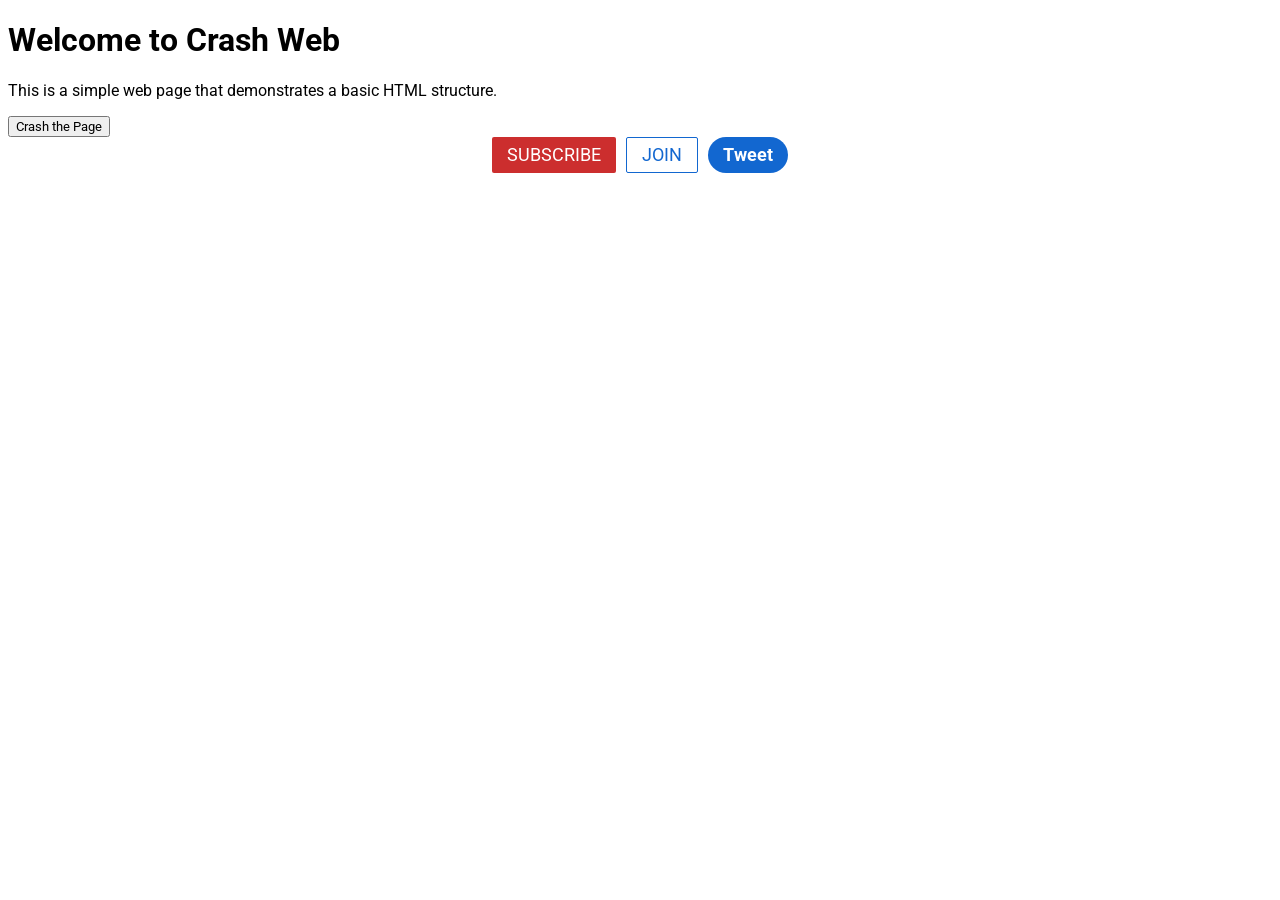
<file: index.html>
<!DOCTYPE html>
<html lang="en">
<head>
    <meta charset="UTF-8">
    <meta name="viewport" content="width=device-width, initial-scale=1.0">
    <link rel="preconnect" href="https://fonts.googleapis.com">
    <link rel="preconnect" href="https://fonts.gstatic.com" crossorigin>
    <link href="https://fonts.googleapis.com/css2?family=Roboto:ital,wght@0,100..900;1,100..900&display=swap" rel="stylesheet">
    <link rel="stylesheet" type="text/css" href="style.css">
    <title>Crash Web</title>
</head>
<body>
    <div class="container">
        <h1>Welcome to Crash Web</h1>
        <p>This is a simple web page that demonstrates a basic HTML structure.</p>
        <button id="crashButton">Crash the Page</button>
    </div>

    <div class="buttons">
        <button id="subscribe" class="button">Subscribe</button>
        <button id="join" class="button">Join</button>
        <button id="tweet" class="button">Tweet</button>
    </div>

</body>
</html>
</file>
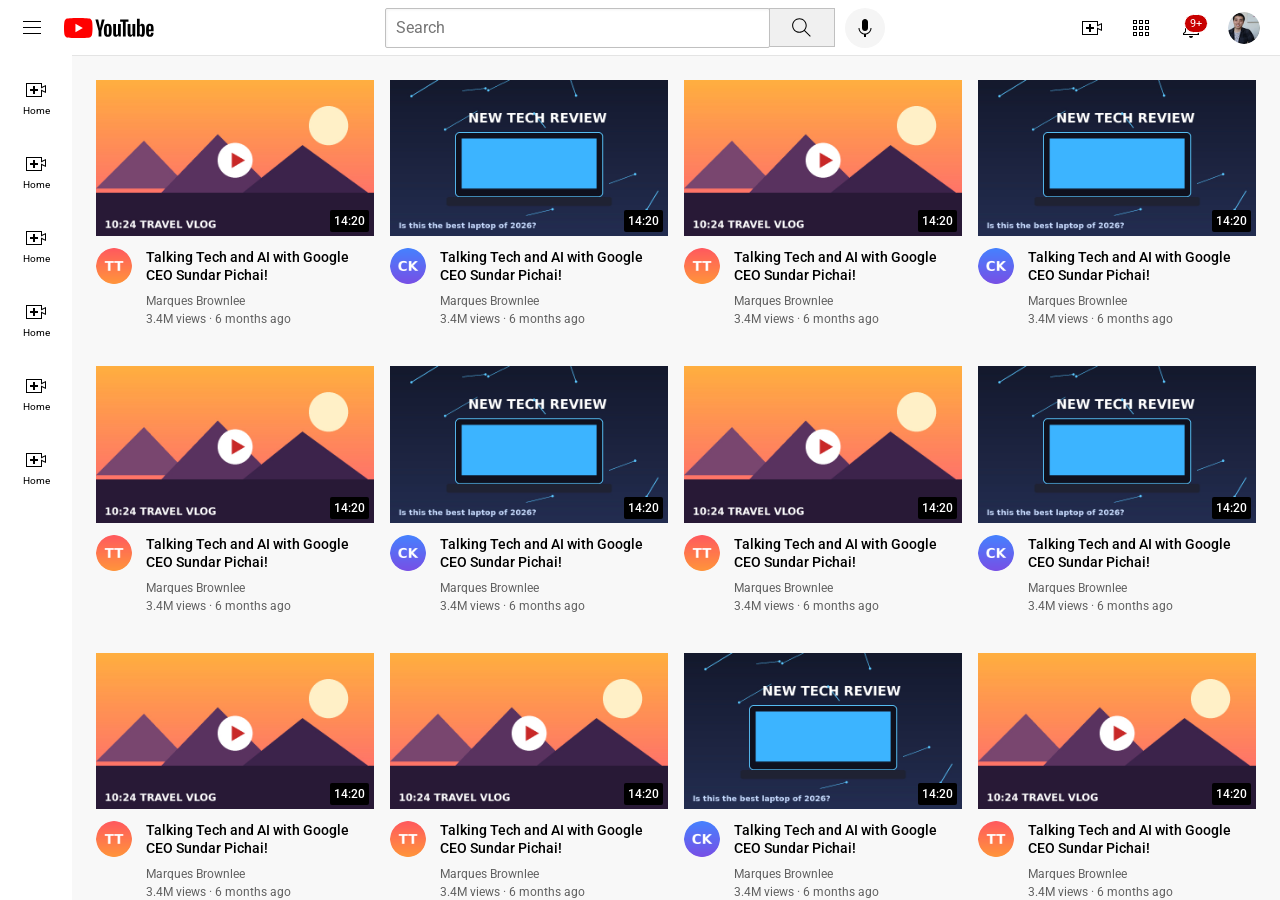
<file: youtube-recreation/index.html>
<!DOCTYPE html>
<html lang="en">
<head>
    <meta charset="UTF-8">
    <meta name="viewport" content="width=device-width, initial-scale=1.0">
    <link rel="preconnect" href="https://fonts.googleapis.com">
    <link rel="preconnect" href="https://fonts.gstatic.com" crossorigin>
    <link href="https://fonts.googleapis.com/css2?family=Roboto:ital,wght@0,100..900;1,100..900&display=swap" rel="stylesheet">
    <link rel="stylesheet" href="styles/header.css">
    <link rel="stylesheet" href="styles/sidebar.css">
    <link rel="stylesheet" href="styles/video.css">
    <link rel="stylesheet" href="styles/style.css">
    <title>YouTube</title>
</head>
<body>
    <div class="header">
        <div class="left-section">
           <img class="hamburger-menu" src="images/icons/hamburger-menu.svg">
           <img class="youtube-logo" src="images/icons/youtube-logo.svg">
        </div>

        <div class="middle-section">
            <input class="search-bar" type="text" placeholder="Search">
            <button class="search-button">
                <img class="search-icon" src="images/icons/search.svg">
                <div class="tooltip">Search</div>
            </button>
            <button class="voice-search-button">
                <img class="voice-search-icon" src="images/icons/voice-search-icon.svg">
                <div class="tooltip">Search with your voice</div>
            </button>
        </div>

        <div class="right-section">
            <div class="upload-icon-container">
                <img class="upload-icon" src="images/icons/upload.svg">
                <div class="tooltip">Create</div>
            </div>
            <img class="youtube-apps-icon" src="images/icons/youtube-apps.svg">
            <div class="notifications-icon-container"> 
                <img class="notifications-icon" src="images/icons/notifications.svg">
                <div class="notifications-count">9+</div>
                <div class="tooltip">Notifications</div>
            </div>
            <img class="current-user-picture" src="images/my-channel.jpeg">
        </div>
    </div>

    <div class="sidebar">
        <div class="sidebar-link">
            <img src="images/icons/upload.svg">
            <div>Home</div>
        </div>
        <div class="sidebar-link">
            <img src="images/icons/upload.svg">
            <div>Home</div>
        </div>
        <div class="sidebar-link">
            <img src="images/icons/upload.svg">
            <div>Home</div>
        </div>
        <div class="sidebar-link">
            <img src="images/icons/upload.svg">
            <div>Home</div>
        </div>
        <div class="sidebar-link">
            <img src="images/icons/upload.svg">
            <div>Home</div>
        </div>
        <div class="sidebar-link">
            <img src="images/icons/upload.svg">
            <div>Home</div>
        </div>
    </div>

    <div class="video-grid">
        <div class="video-preview">
            <div class="thumbnail-row">
                <img class="thumbnail" src="images/thumbnail_1_travel.jpg" alt="Travel Thumbnail">
                <div class="video-time">14:20</div>
            </div>
            <div class="video-info-grid">
                <div class="channel-picture">
                    <img src="images/profile_1_TT.png">
                </div>
                <div class="video-info">
                    <p class="video-title">Talking Tech and AI with Google CEO Sundar Pichai!</p>
                    <p class="video-author">Marques Brownlee</p>
                    <p class="video-stats">3.4M views &#183; 6 months ago</p>
                </div>
            </div>
        </div>

        <div class="video-preview">
            <div class="thumbnail-row">
                <img class="thumbnail" src="images/thumbnail_2_tech.jpg" alt="Coding Thumbnail">
                <div class="video-time">14:20</div>
            </div>
            <div class="video-info-grid">
                <div class="channel-picture">
                    <img src="images/profile_2_CK.png">
                </div>
                <div class="video-info">
                    <p class="video-title">Talking Tech and AI with Google CEO Sundar Pichai!</p>
                    <p class="video-author">Marques Brownlee</p>
                    <p class="video-stats">3.4M views &#183; 6 months ago</p>
                </div>
            </div>
        </div>

        <div class="video-preview">
            <div class="thumbnail-row">
                <img class="thumbnail" src="images/thumbnail_1_travel.jpg" alt="Travel Thumbnail">
                <div class="video-time">14:20</div>
            </div>
            <div class="video-info-grid">
                <div class="channel-picture">
                    <img src="images/profile_1_TT.png">
                </div>
                <div class="video-info">
                    <p class="video-title">Talking Tech and AI with Google CEO Sundar Pichai!</p>
                    <p class="video-author">Marques Brownlee</p>
                    <p class="video-stats">3.4M views &#183; 6 months ago</p>
                </div>
            </div>
        </div>

        <div class="video-preview">
            <div class="thumbnail-row">
                <img class="thumbnail" src="images/thumbnail_2_tech.jpg" alt="Coding Thumbnail">
                <div class="video-time">14:20</div>
            </div>
            <div class="video-info-grid">
                <div class="channel-picture">
                    <img src="images/profile_2_CK.png">
                </div>
                <div class="video-info">
                    <p class="video-title">Talking Tech and AI with Google CEO Sundar Pichai!</p>
                    <p class="video-author">Marques Brownlee</p>
                    <p class="video-stats">3.4M views &#183; 6 months ago</p>
                </div>
            </div>
        </div>

        <div class="video-preview">
            <div class="thumbnail-row">
                <img class="thumbnail" src="images/thumbnail_1_travel.jpg" alt="Travel Thumbnail">
                <div class="video-time">14:20</div>
            </div>
            <div class="video-info-grid">
                <div class="channel-picture">
                    <img src="images/profile_1_TT.png">
                </div>
                <div class="video-info">
                    <p class="video-title">Talking Tech and AI with Google CEO Sundar Pichai!</p>
                    <p class="video-author">Marques Brownlee</p>
                    <p class="video-stats">3.4M views &#183; 6 months ago</p>
                </div>
            </div>
        </div>

        <div class="video-preview">
            <div class="thumbnail-row">
                <img class="thumbnail" src="images/thumbnail_2_tech.jpg" alt="Coding Thumbnail">
                <div class="video-time">14:20</div>
            </div>
            <div class="video-info-grid">
                <div class="channel-picture">
                    <img src="images/profile_2_CK.png">
                </div>
                <div class="video-info">
                    <p class="video-title">Talking Tech and AI with Google CEO Sundar Pichai!</p>
                    <p class="video-author">Marques Brownlee</p>
                    <p class="video-stats">3.4M views &#183; 6 months ago</p>
                </div>
            </div>
        </div>

        <div class="video-preview">
            <div class="thumbnail-row">
                <img class="thumbnail" src="images/thumbnail_1_travel.jpg" alt="Travel Thumbnail">
                <div class="video-time">14:20</div>
            </div>
            <div class="video-info-grid">
                <div class="channel-picture">
                    <img src="images/profile_1_TT.png">
                </div>
                <div class="video-info">
                    <p class="video-title">Talking Tech and AI with Google CEO Sundar Pichai!</p>
                    <p class="video-author">Marques Brownlee</p>
                    <p class="video-stats">3.4M views &#183; 6 months ago</p>
                </div>
            </div>
        </div>

        <div class="video-preview">
            <div class="thumbnail-row">
                <img class="thumbnail" src="images/thumbnail_2_tech.jpg" alt="Coding Thumbnail">
                <div class="video-time">14:20</div>
            </div>
            <div class="video-info-grid">
                <div class="channel-picture">
                    <img src="images/profile_2_CK.png">
                </div>
                <div class="video-info">
                    <p class="video-title">Talking Tech and AI with Google CEO Sundar Pichai!</p>
                    <p class="video-author">Marques Brownlee</p>
                    <p class="video-stats">3.4M views &#183; 6 months ago</p>
                </div>
            </div>
        </div>

        <div class="video-preview">
            <div class="thumbnail-row">
                <img class="thumbnail" src="images/thumbnail_1_travel.jpg" alt="Travel Thumbnail">
                <div class="video-time">14:20</div>
            </div>
            <div class="video-info-grid">
                <div class="channel-picture">
                    <img src="images/profile_1_TT.png">
                </div>
                <div class="video-info">
                    <p class="video-title">Talking Tech and AI with Google CEO Sundar Pichai!</p>
                    <p class="video-author">Marques Brownlee</p>
                    <p class="video-stats">3.4M views &#183; 6 months ago</p>
                </div>
            </div>
        </div>

        <div class="video-preview">
            <div class="thumbnail-row">
                <img class="thumbnail" src="images/thumbnail_1_travel.jpg" alt="Travel Thumbnail">
                <div class="video-time">14:20</div>
            </div>
            <div class="video-info-grid">
                <div class="channel-picture">
                    <img src="images/profile_1_TT.png">
                </div>
                <div class="video-info">
                    <p class="video-title">Talking Tech and AI with Google CEO Sundar Pichai!</p>
                    <p class="video-author">Marques Brownlee</p>
                    <p class="video-stats">3.4M views &#183; 6 months ago</p>
                </div>
            </div>
        </div>

        <div class="video-preview">
            <div class="thumbnail-row">
                <img class="thumbnail" src="images/thumbnail_2_tech.jpg" alt="Coding Thumbnail">
                <div class="video-time">14:20</div>
            </div>
            <div class="video-info-grid">
                <div class="channel-picture">
                    <img src="images/profile_2_CK.png">
                </div>
                <div class="video-info">
                    <p class="video-title">Talking Tech and AI with Google CEO Sundar Pichai!</p>
                    <p class="video-author">Marques Brownlee</p>
                    <p class="video-stats">3.4M views &#183; 6 months ago</p>
                </div>
            </div>
        </div>

        <div class="video-preview">
            <div class="thumbnail-row">
                <img class="thumbnail" src="images/thumbnail_1_travel.jpg" alt="Travel Thumbnail">
                <div class="video-time">14:20</div>
            </div>
            <div class="video-info-grid">
                <div class="channel-picture">
                    <img src="images/profile_1_TT.png">
                </div>
                <div class="video-info">
                    <p class="video-title">Talking Tech and AI with Google CEO Sundar Pichai!</p>
                    <p class="video-author">Marques Brownlee</p>
                    <p class="video-stats">3.4M views &#183; 6 months ago</p>
                </div>
            </div>
        </div>
    </div>

    

</body>
</html>
</file>
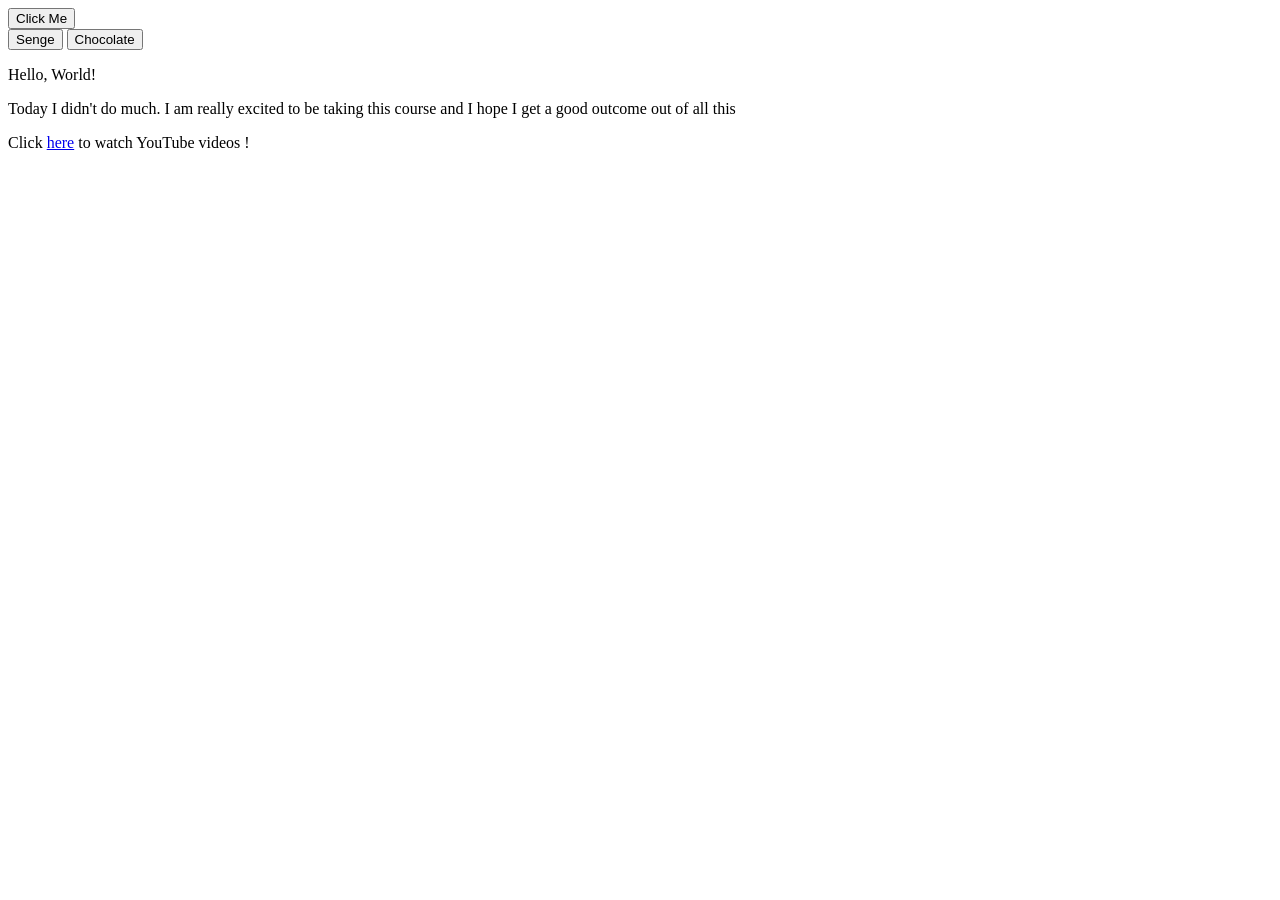
<file: exercise1.html>
<!DOCTYPE html>
<html lang="en">
<head>
    <meta charset="UTF-8">
    <meta name="viewport" content="width=device-width, initial-scale=1.0">
    <title>Exercise 1</title>
</head>
<body>
    <button>Click Me</button>
    <br>

    <button>Senge</button>
    <button>Chocolate</button>

    <p>Hello, World!</p>

    <p>Today I didn't do much. I am really excited to be taking this course and I hope I get a good outcome out of all this</p>
    <p>Click <a href="https://www.youtube.com/" target="_blank">here</a> to watch YouTube videos !</p>
</body>
</html>
</file>
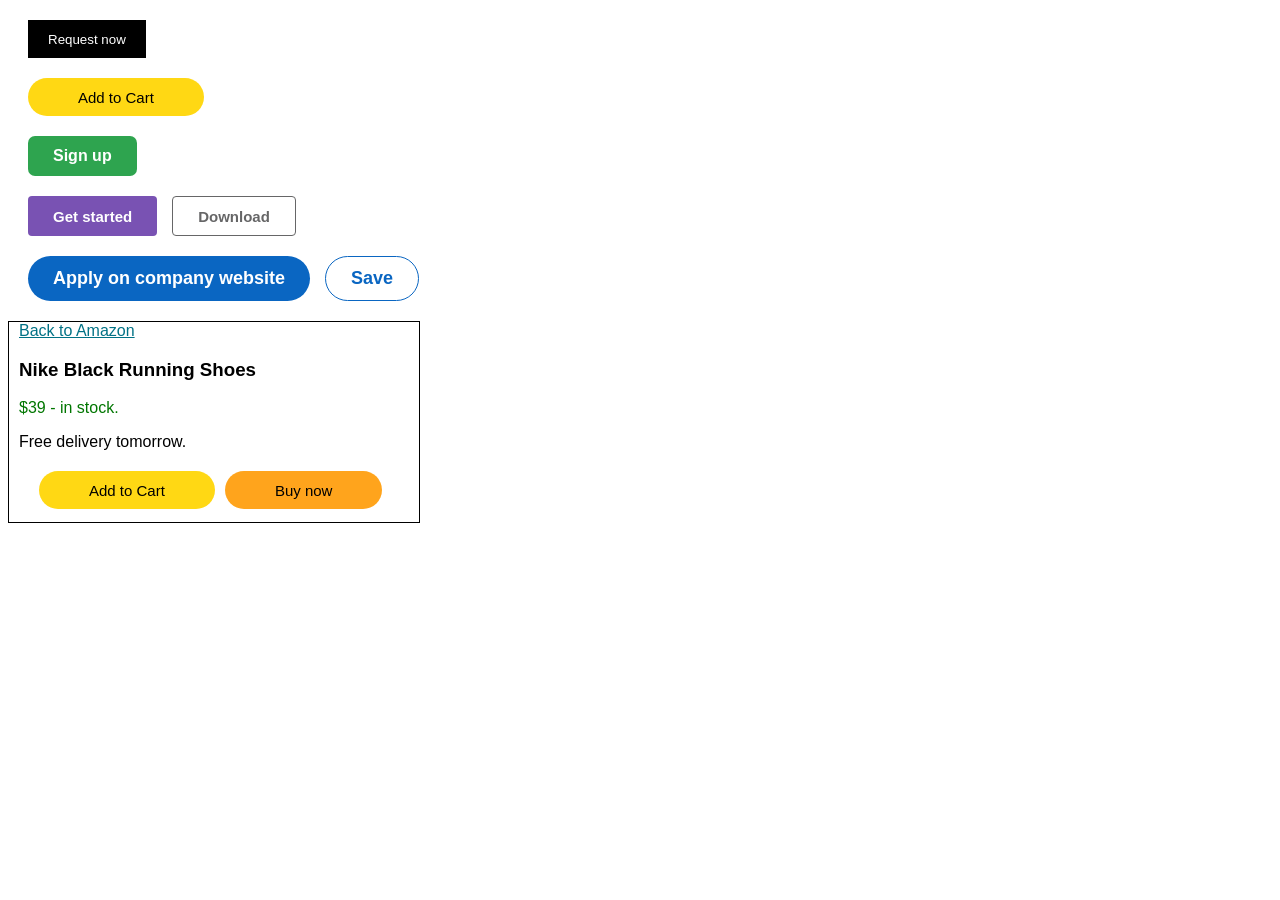
<file: exercise2.html>
<!DOCTYPE html>
<html lang="en">
<head>
    <meta charset="UTF-8">
    <meta name="viewport" content="width=device-width, initial-scale=1.0">
    <title>Exercise 2</title>
</head>
<body>
    <style>
        *{
            font-family: 'Trebuchet MS', 'Lucida Sans Unicode', 'Lucida Grande', 'Lucida Sans', Arial, sans-serif;
            background: #ffffff;
        }

        button{
            height: 38px;
        }

        .buttons{
            margin: 20px;
        }

        .bootstrap, .linkedin{
            display: flex;
            flex-direction: row;
            gap: 15px;
        }

        .uber-btn{
            padding-left: 20px;
            padding-right: 20px;
            color: #ffffff;
            background-color: #000000;
            border: none;
            transition: background-color 0.15s;
        }

        .uber-btn:hover{
            background-color: #333333;
        }

        .amazon-btn-1{
            padding-left: 50px;
            padding-right: 50px;
            font-size: 15px;
            color: #000000;
            background-color: rgb(255, 216, 20);
            border: none;
            border-radius: 35px;
            transition: background-color 0.15s;
        }

        .amazon-btn-1:hover{
            background-color: rgb(255, 196, 20);
        }

        .amazon-btn-1:active, .amazon-btn-2:active{
            opacity: 0.7;
        }

        .amazon-btn-2{
            padding-left: 50px;
            padding-right: 50px;
            font-size: 15px;
            color: #000000;
            background-color: rgb(255, 164, 28);
            border: none;
            border-radius: 35px;
        }

        .amazon-btn-2:hover{
            background-color: rgb(210, 134, 20);
        }

        .github-btn{
            padding-left: 25px;
            padding-right: 25px;
            font-size: 16px;
            font-weight: bold;
            color: #ffffff;
            background-color: rgb(46, 164, 79);
            border: none;
            border-radius: 7px;
            height: 40px;
            transition: box-shadow 0.15s;
        }

        .github-btn:hover{
            box-shadow: 5px 5px 5px rgba(0, 0, 0, 0.2);
        }

        .bootstrap-btn-1{
            padding-left: 25px;
            padding-right: 25px;
            font-size: 15px;
            font-weight: bold;
            color: #ffffff;
            background-color: rgb(121, 82, 179);
            border: none;
            border-radius: 4px;
            height: 40px;
            transition: background-color 0.15s;
        }

        .bootstrap-btn-1:hover{
            background-color: rgb(82, 56, 120);
        }

        .bootstrap-btn-2{
            padding-left: 25px;
            padding-right: 25px;
            font-size: 15px;
            font-weight: bold;
            color: #666667;
            background-color: none;
            border: 1px solid #666667;
            border-radius: 4px;
            height: 40px;
            transition: color 0.15s, background-color 0.15s;
        }

        .bootstrap-btn-2:hover{
            color: #ffffff;
            background-color: #666667;
        }

        .linkedin-btn-1{
            padding-left: 25px;
            padding-right: 25px;
            font-size: 18px;
            font-weight: bold;
            color: #ffffff;
            background-color: rgb(10, 102, 194);
            border: none;
            border-radius: 30px;
            height: 45px;
            transition: background-color 0.15s;
        }

        .linkedin-btn-1:hover{
            background-color: rgb(5, 60, 115);
        }

        .linkedin-btn-2{
            padding-left: 25px;
            padding-right: 25px;
            font-size: 18px;
            font-weight: bold;
            color: rgb(10, 102, 194);
            background-color: none;
            border: 1px solid rgb(10, 102, 194);
            border-radius: 30px;
            height: 45px;
            transition: color 0.15s, background-color 0.15s;
        }

        .linkedin-btn-2:hover{
            color: #ffffff;
            background-color: rgb(10, 102, 194);
        }

        .amazon-order{
            font-family: serif;
            width: 400px;
            height: 200px;
            border: 1px solid #000000;
            align-items: center;
            justify-content: center;
            padding-left: 10px;
        }

        .amazon{
            display: flex;
            flex-direction: row;
            gap: 10px;
        }
    </style>



    <div class="buttons uber">
        <button class="uber-btn">Request now</button>
    </div>

    <div class="buttons amazon">
        <button class="amazon-btn-1">Add to Cart</button>
    </div>

    <div class="buttons github">
        <button class="github-btn">Sign up</button>
    </div>

    <div class="buttons bootstrap">
        <button class="bootstrap-btn-1">Get started</button>
        <button class="bootstrap-btn-2">Download</button>
    </div>

    <div class="buttons linkedin">
        <button class="linkedin-btn-1">Apply on company website</button>
        <button class="linkedin-btn-2">Save</button>
    </div>

    <div class="amazon-order">
        <a href="#" style="color: rgb(0, 113, 133)">Back to Amazon</a>
        <h3>Nike Black Running Shoes</h3>
        <p style="color: rgb(0, 118, 0);">$39 - in stock.</p>
        <p>Free delivery tomorrow.</p>
        <div class="buttons amazon">
            <button class="amazon-btn-1">Add to Cart</button>
            <button class="amazon-btn-2">Buy now</button>
        </div>
    </div>
    
</body>
</html>
</file>
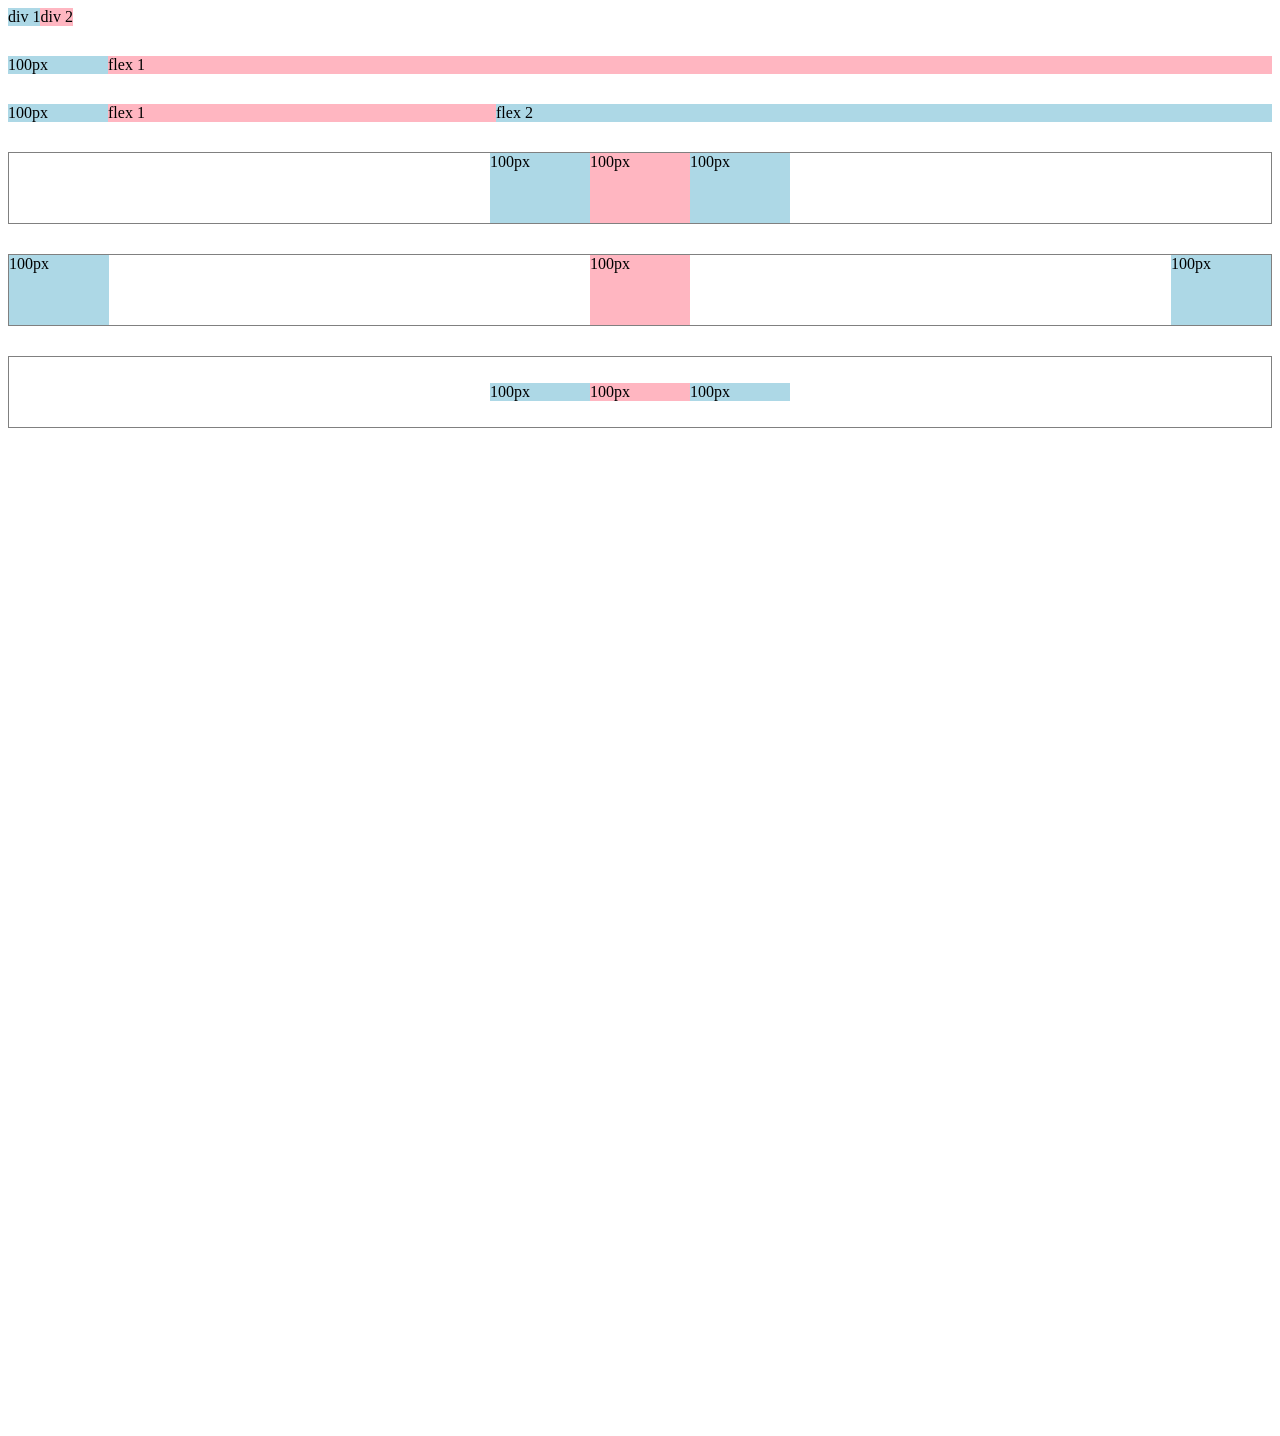
<file: intro-to-html-css/flexbox.html>
<!DOCTYPE html>
<html lang="en">
<head>
    <meta charset="UTF-8">
    <meta name="viewport" content="width=device-width, initial-scale=1.0">
    <title>Flexbox Practice</title>
</head>
<body style="padding-bottom: 1000px;">
    <div style="
        display: flex;
        flex-direction: row;
    ">
        <div style="background-color: lightblue;">div 1</div>
        <div style="background-color: lightpink;">div 2</div>
    </div>

    <div style="
        margin-top: 30px;
        display: flex;
        flex-direction: row;
    ">
        <div style="
            background-color: lightblue;
            width: 100px;
        ">100px</div>
        <div style="
            background-color: lightpink;
            flex: 1;
        ">flex 1</div>
    </div>

    <div style="
        margin-top: 30px;
        display: flex;
        flex-direction: row;
    ">
        <div style="
            background-color: lightblue;
            width: 100px;
        ">100px</div>
        <div style="
            background-color: lightpink;
            flex: 1;
        ">flex 1</div>
        <div style="
            background-color: lightblue;
            flex: 2;
        ">flex 2 </div>
    </div>

    <div style="
        margin-top: 30px;
        height: 70px;
        border: 1px solid grey;
        display: flex;
        flex-direction: row;
        justify-content: center;
    ">
        <div style="
            background-color: lightblue;
            width: 100px;
        ">100px</div>
        <div style="
            background-color: lightpink;
            width: 100px;
        ">100px</div>
        <div style="
            background-color: lightblue;
            width: 100px;
        ">100px</div>
    </div>

    <div style="
        margin-top: 30px;
        height: 70px;
        border: 1px solid grey;
        display: flex;
        flex-direction: row;
        justify-content: space-between;
    ">
        <div style="
            background-color: lightblue;
            width: 100px;
        ">100px</div>
        <div style="
            background-color: lightpink;
            width: 100px;
        ">100px</div>
        <div style="
            background-color: lightblue;
            width: 100px;
        ">100px</div>
    </div>

    <div style="
        margin-top: 30px;
        height: 70px;
        border: 1px solid grey;
        display: flex;
        flex-direction: row;
        align-items: center;
        justify-content: center;
    ">
        <div style="
            background-color: lightblue;
            width: 100px;
        ">100px</div>
        <div style="
            background-color: lightpink;
            width: 100px;
        ">100px</div>
        <div style="
            background-color: lightblue;
            width: 100px;
        ">100px</div>
    </div>
</body>
</html>
</file>
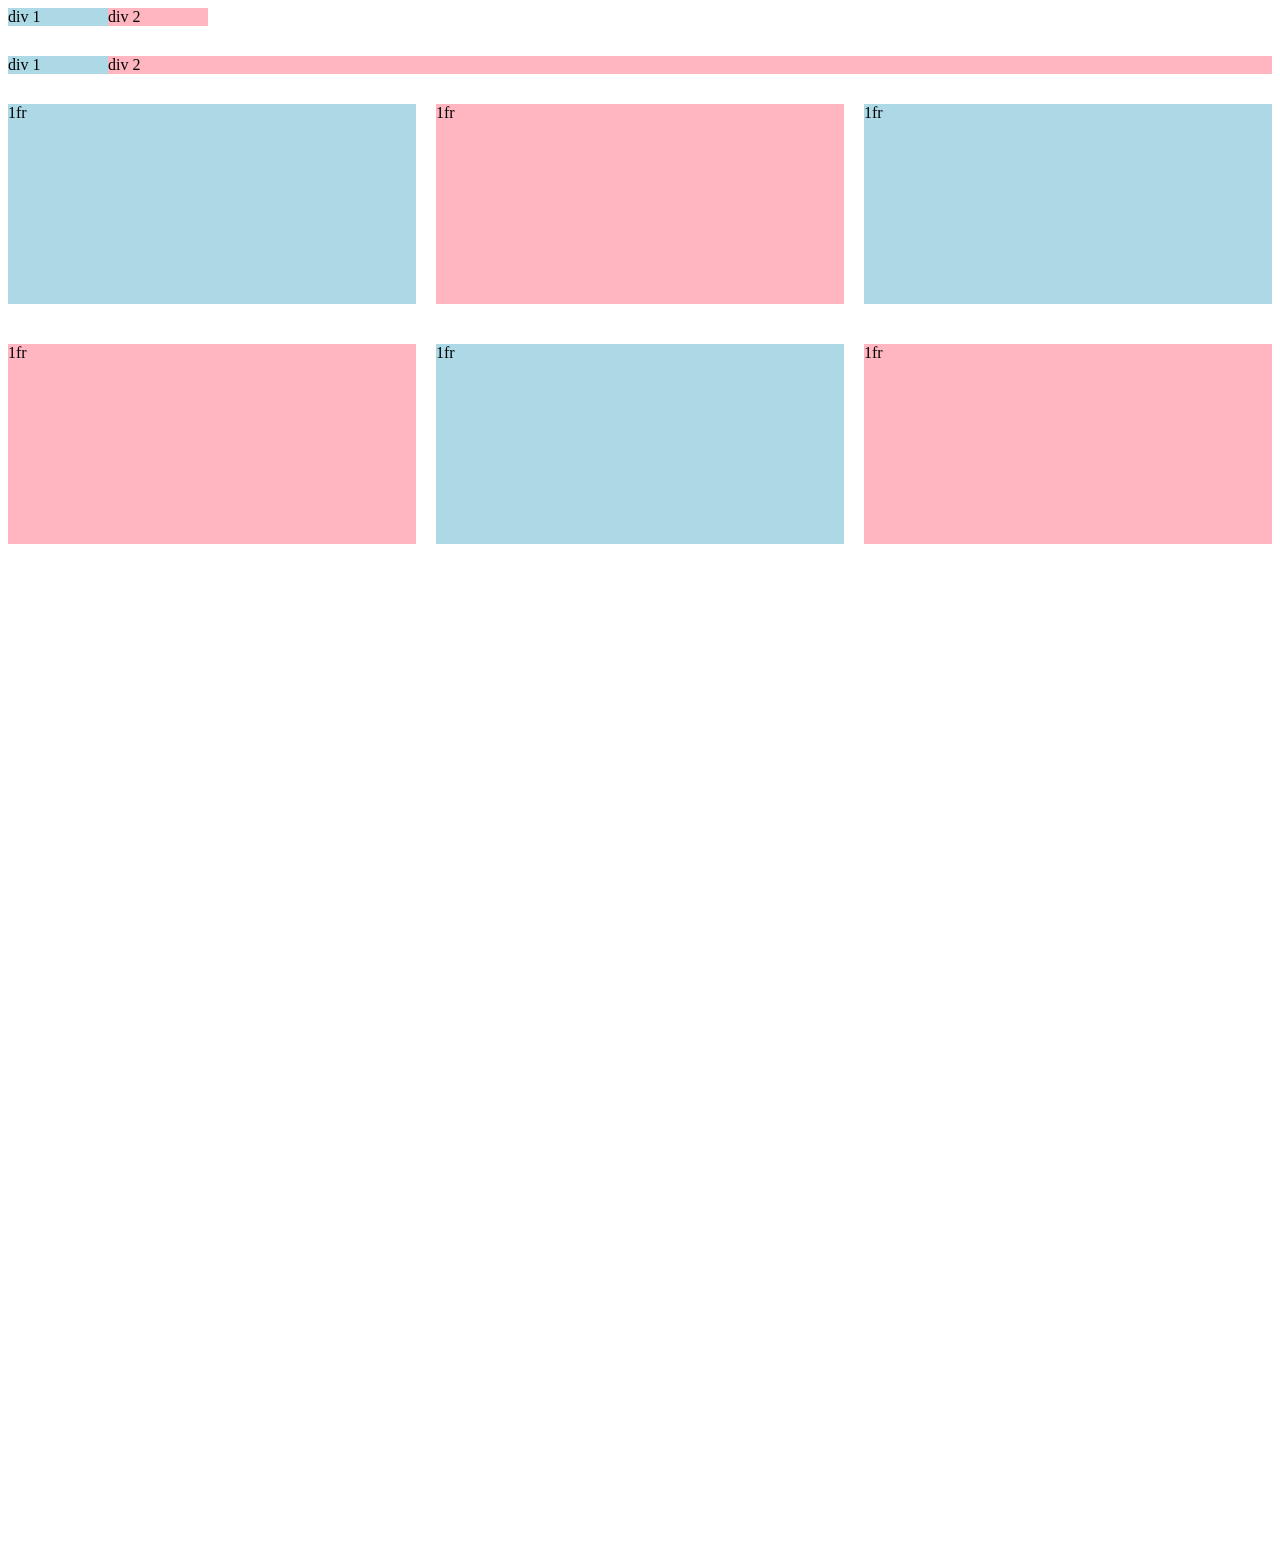
<file: intro-to-html-css/grid.html>
<!DOCTYPE html>
<html lang="en">
<head>
    <meta charset="UTF-8">
    <meta name="viewport" content="width=device-width, initial-scale=1.0">
    <title>Grid practice</title>
</head>
<body style="padding-bottom: 1000px;">
    <div style="
        display: grid;
        grid-template-columns: 100px 100px;    
    ">
        <div style="background-color: lightblue;">div 1</div>
        <div style="background-color: lightpink;">div 2</div>
    </div>

    <div style="
        margin-top: 30px;
        display: grid;
        grid-template-columns: 100px 1fr;    
    ">
        <div style="background-color: lightblue;">div 1</div>
        <div style="background-color: lightpink;">div 2</div>
    </div>

    <div style="
        margin-top: 30px;
        display: grid;
        grid-template-columns: 1fr 1fr 1fr; 
        column-gap: 20px;   
        row-gap: 40px;
    ">
        <div style="background-color: lightblue; height: 200px;">1fr</div>
        <div style="background-color: lightpink; height: 200px;">1fr</div>
        <div style="background-color: lightblue; height: 200px;">1fr</div>
        <div style="background-color: lightpink; height: 200px;">1fr</div>
        <div style="background-color: lightblue; height: 200px;">1fr</div>
        <div style="background-color: lightpink; height: 200px;">1fr</div>
    </div>
</body>
</html>
</file>
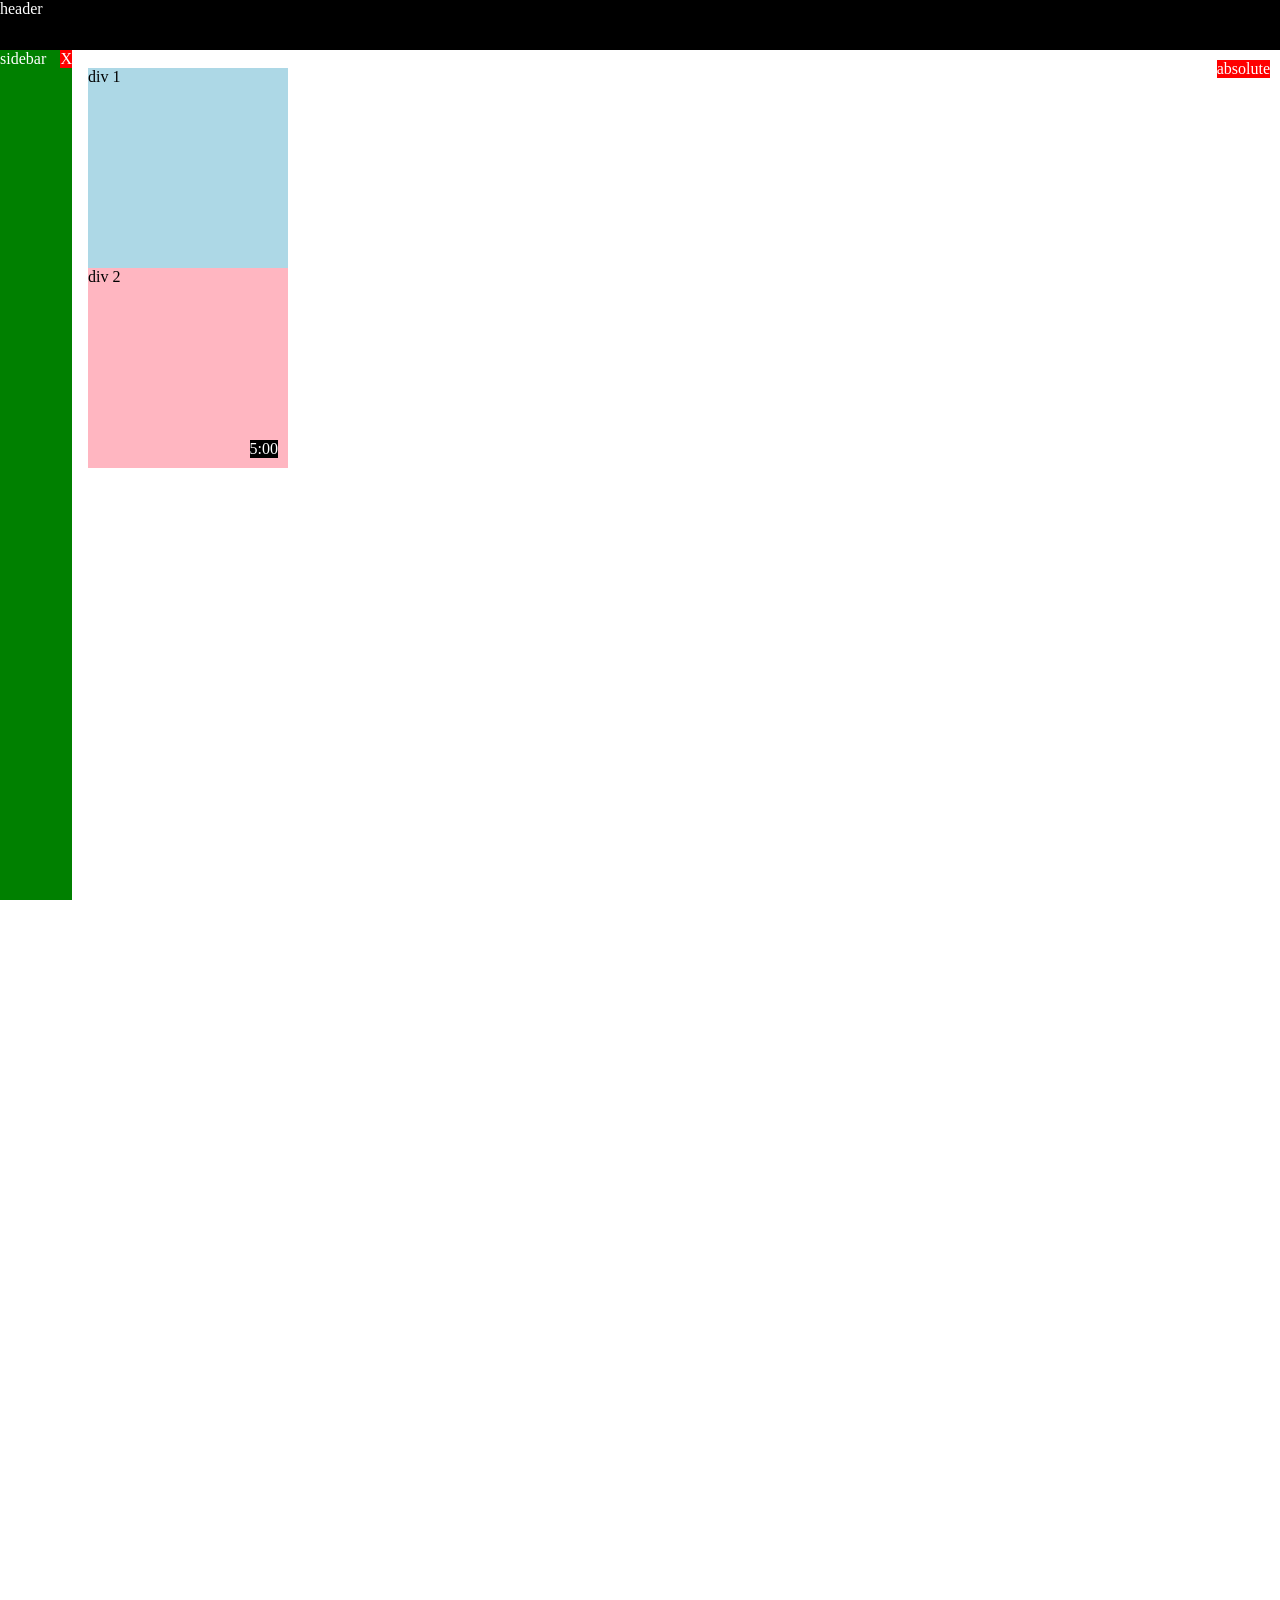
<file: intro-to-html-css/position.html>
<!DOCTYPE html>
<html lang="en">
<head>
    <meta charset="UTF-8">
    <meta name="viewport" content="width=device-width, initial-scale=1.0">
    <title>Position Practice</title>
</head>
<body style="
    height: 3000px;
    padding-top: 60px;
    padding-left: 80px;
">
    <div style="
        background-color: black;
        color: white;
        position: fixed;
        top: 0; left: 0; right: 0;
        height: 50px;
        z-index: 999;
    ">header</div>

    <div style="
        background-color: green;
        color: white;
        position: fixed;
        top: 50px; left: 0; bottom: 0;
        width: 72px;
    ">sidebar
        <div style="
            position: absolute;
            background-color: red;
            color: white;
            top: 0; right: 0; 
        ">X</div>
    </div>

    <div style="
        position: absolute;
        background-color: red;
        color: white;
        top: 60px; right: 10px; 
    ">absolute</div>

    <div style="
        background-color: lightblue; 
        height: 200px; 
        width: 200px;
        position: static;
    ">div 1</div>
    <div style="
        background-color: lightpink; 
        height: 200px; 
        width: 200px;
        position: relative;
    ">div 2
        <div style="
            position: absolute;
            background-color: black;
            color: white;
            bottom: 10px; right: 10px;
        ">5:00</div>
    </div>
</body>
</html>
</file>
<file: style.css>
:root{
    --red:  #ca2424f3;
    --white: #ffffff;
    --blue: #1267d0;
}

/* .roboto-<uniquifier> {
  font-family: "Roboto", sans-serif;
  font-optical-sizing: auto;
  font-weight: <weight>;
  font-style: normal;
  font-variation-settings:
    "wdth" 100;
} */

*{
    font-family: "Roboto", sans-serif;
    font-optical-sizing: auto;
}

.buttons{
    display: flex;
    flex-direction: row;
    gap: 10px;
    justify-content: center;
}

.button{
    height: 36px;
    padding-left: 15px;
    padding-right: 15px;
    font-size: 18px;
    align-items: center;
    justify-content: center;
    cursor: pointer;
    transition: opacity 0.15s;
}

#subscribe{
    color: var(--white);
    background: var(--red);
    text-transform: uppercase;
    border: none;
    border-radius: 2px;
}

#subscribe:hover{
    opacity: 0.8;
}

#subscribe:active{
    opacity: 0.5;
}

#join{
    color: var(--blue);
    background: var(--white);
    border: 1px solid var(--blue);
    text-transform: uppercase;
    border-radius: 2px;
    transition: background 0.15s, color 0.15s, border 0.15s;
}

#join:hover{
    color: var(--white);
    background: var(--blue);
    border: 1px solid var(--blue);
}

#tweet{
    color: var(--white);
    background: var(--blue);
    font-weight: bold;
    border: none;
    border-radius: 30px;
    transition: box-shadow 0.15s;
}

#tweet:hover{
    /* opacity: 0.8; */
    box-shadow: 0 5px 5px rgba(0, 0, 0, 0.2);
}
</file>
<file: youtube-recreation/styles/header.css>
.header{
    height: 55px;
    display: flex;
    flex-direction: row;
    justify-content: space-between;
    position: fixed;
    z-index: 999;
    top: 0; left: 0; right: 0;
    background-color: white;
    border-bottom: 1px solid rgb(228, 228, 228);
}

.left-section{
    display: flex;
    align-items: center;
}

.hamburger-menu{
    height: 24px;
    margin-left: 20px;
    margin-right: 20px;
}

.youtube-logo{
    height: 20px;
}

.middle-section{
    display: flex;
    flex-direction: row;
    flex: 1;
    align-items: center;
    margin-left: 70px;
    margin-right: 35px;
    max-width: 500px;
}

.search-bar{
    flex: 1;
    height: 36px;
    font-size: 16px;
    padding-left: 10px;
    border: 1px solid rgb(192, 192, 192);
    border-radius: 2px;
    box-shadow: inset 1px 1px 3px rgba(0, 0, 0, 0.05);
    width: 0;
}

.search-bar::placeholder{
    font-size: 16px;
}

.search-button,
.voice-search-button,
.upload-icon-container,
.notifications-icon-container{
    position: relative;
    display: flex;
    align-items: center;
    justify-content: center;
}

.search-button{
    height: 39px;
    width: 66px;
    background-color: rgb(240, 240, 240);
    border: 1px solid rgb(192, 192, 192);
    margin-left: -1px;
    margin-right: 10px;
}

.search-button .tooltip,
.voice-search-button .tooltip,
.upload-icon-container .tooltip,
.notifications-icon-container .tooltip{
    position: absolute;
    bottom: -40px;
    background-color: rgba(0, 0, 0, 0.5);
    color: white;
    padding: 8px 8px;
    border-radius: 2px;
    font-size: 12px;
    opacity: 0;
    transition: opacity 0.15s;
    pointer-events: none;
    white-space: nowrap;
}

.search-button:hover .tooltip,
.voice-search-button:hover .tooltip,
.upload-icon-container:hover .tooltip,
.notifications-icon-container:hover .tooltip{
    opacity: 1;
}

.search-icon{
    height: 25px;
}

.voice-search-button{
    height: 40px;
    width: 40px;
    border-radius: 20px;
    border: none;
    background-color: rgb(245, 245, 245);
}

.voice-search-icon{
    height: 24px;
}

.right-section{
    display: flex;
    width: 180px;
    margin-right: 20px;
    align-items: center;
    justify-content: space-between;
    flex-shrink: 0;
}

.upload-icon{
    height: 24px;
}

.youtube-apps-icon{
    height: 24px;
}

.notifications-icon{
    height: 24px;
}

.notifications-count{
    position: absolute;
    top: -2px; right: -5px;
    padding: 2px 5px;
    background-color: rgb(200, 0, 0);
    color: white;
    border: 1px solid white;
    border-radius: 50px;
    font-size: 11px;
}

.current-user-picture{
    height: 32px;
    border-radius: 16px;
}
</file>
<file: youtube-recreation/styles/sidebar.css>
.sidebar{
    position: fixed;
    top: 55px; left: 0; bottom: 0;
    background-color: white;
    width: 72px;
    z-index: 1000;
    padding-top: 5px;
}

.sidebar-link{
    height: 74px;
    display: flex;
    flex-direction: column;
    gap: 3.5px;
    align-items: center;
    justify-content: center;
    cursor: pointer;
}

.sidebar-link:hover{
    background-color: rgb(235, 235, 235);

}

.sidebar-link img{
    height: 24px;
}

.sidebar-link div{
    font-size: 10px;
}
</file>
<file: youtube-recreation/styles/video.css>
.thumbnail{
    width: 100%;
}

.video-grid{
    display: grid;
    grid-template-columns: 1fr 1fr 1fr;
    column-gap: 16px;
    row-gap: 40px;
} 

@media(max-width: 768px){
    .video-grid{
        grid-template-columns: 1fr 1fr;
    }
}

@media(max-width: 600px){
    .video-grid{
        grid-template-columns: 1fr;
    }
}

@media(min-width: 769px) and (max-width: 1023px){
    .video-grid{
        grid-template-columns: 1fr 1fr 1fr;
    }
}

@media(min-width: 1024px){
    .video-grid{
        grid-template-columns: 1fr 1fr 1fr 1fr;
    }
}

.thumbnail-row{
    margin-bottom: 8px;
    position: relative;
}

.thumbnail{
    width: 100%;
}

.video-time{
    background-color: black;
    color: white;
    position: absolute;
    bottom: 8px; right: 5px;
    font-size: 12px;
    font-weight: 500;
    padding: 4px;
    border-radius: 2px;
}

.video-info-grid{
    display: grid;
    grid-template-columns: 50px 1fr;
}

.channel-picture img{
    width: 36px;
    border-radius: 50px;
}

.video-title{
    margin-top: 0;
    font-size: 14px;
    font-weight: 500;
    line-height: 18px;
    margin-bottom: 10px;
}

.video-author{
    margin-bottom: 4px;
}

.video-author, .video-stats{
    font-size: 12px;
    color: rgb(96, 96, 96);
}
</file>
<file: youtube-recreation/styles/style.css>
*{
    font-family: 'Roboto', Arial, sans-serif;
}

body{
    margin: 0;
    padding-top: 80px;
    padding-left: 96px;
    padding-right: 24px;
    background-color: rgb(248, 248, 248);
}

p{
    margin-bottom: 0;
    margin-top: 0;
}
</file>
